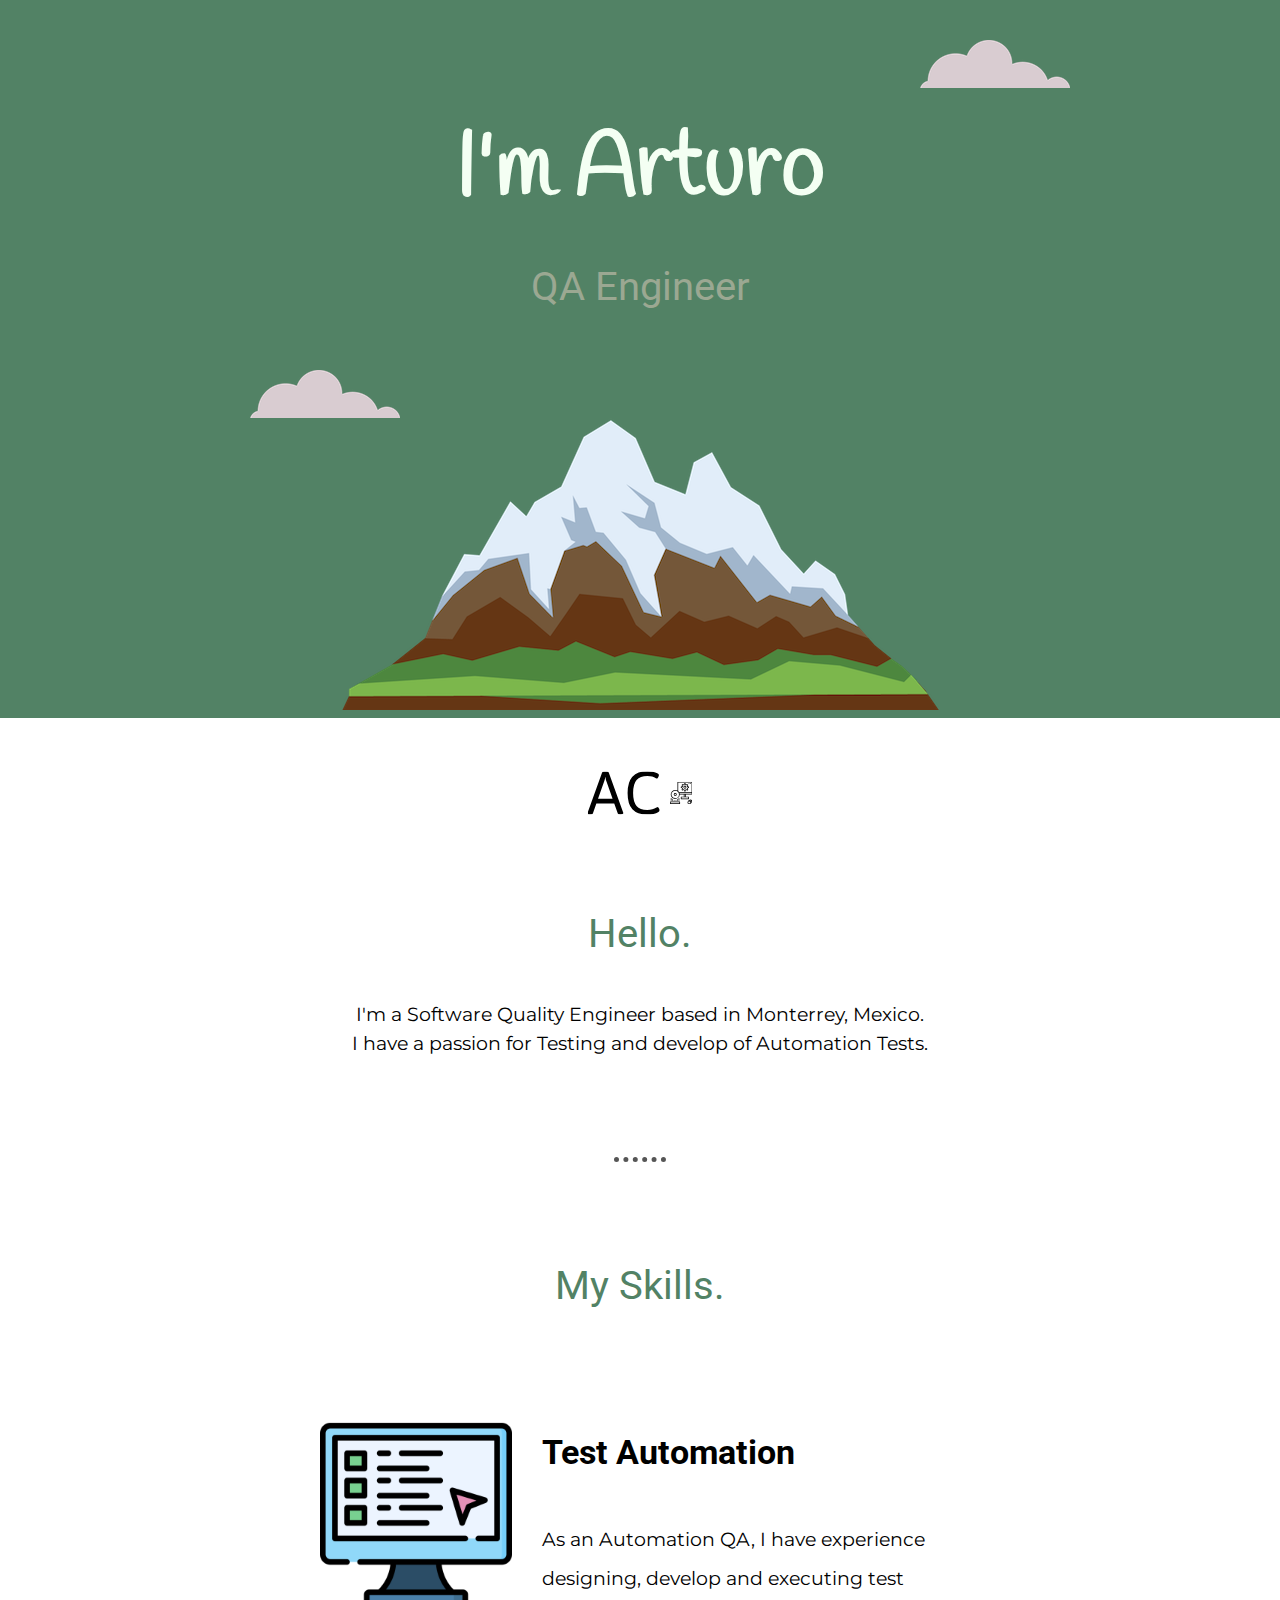
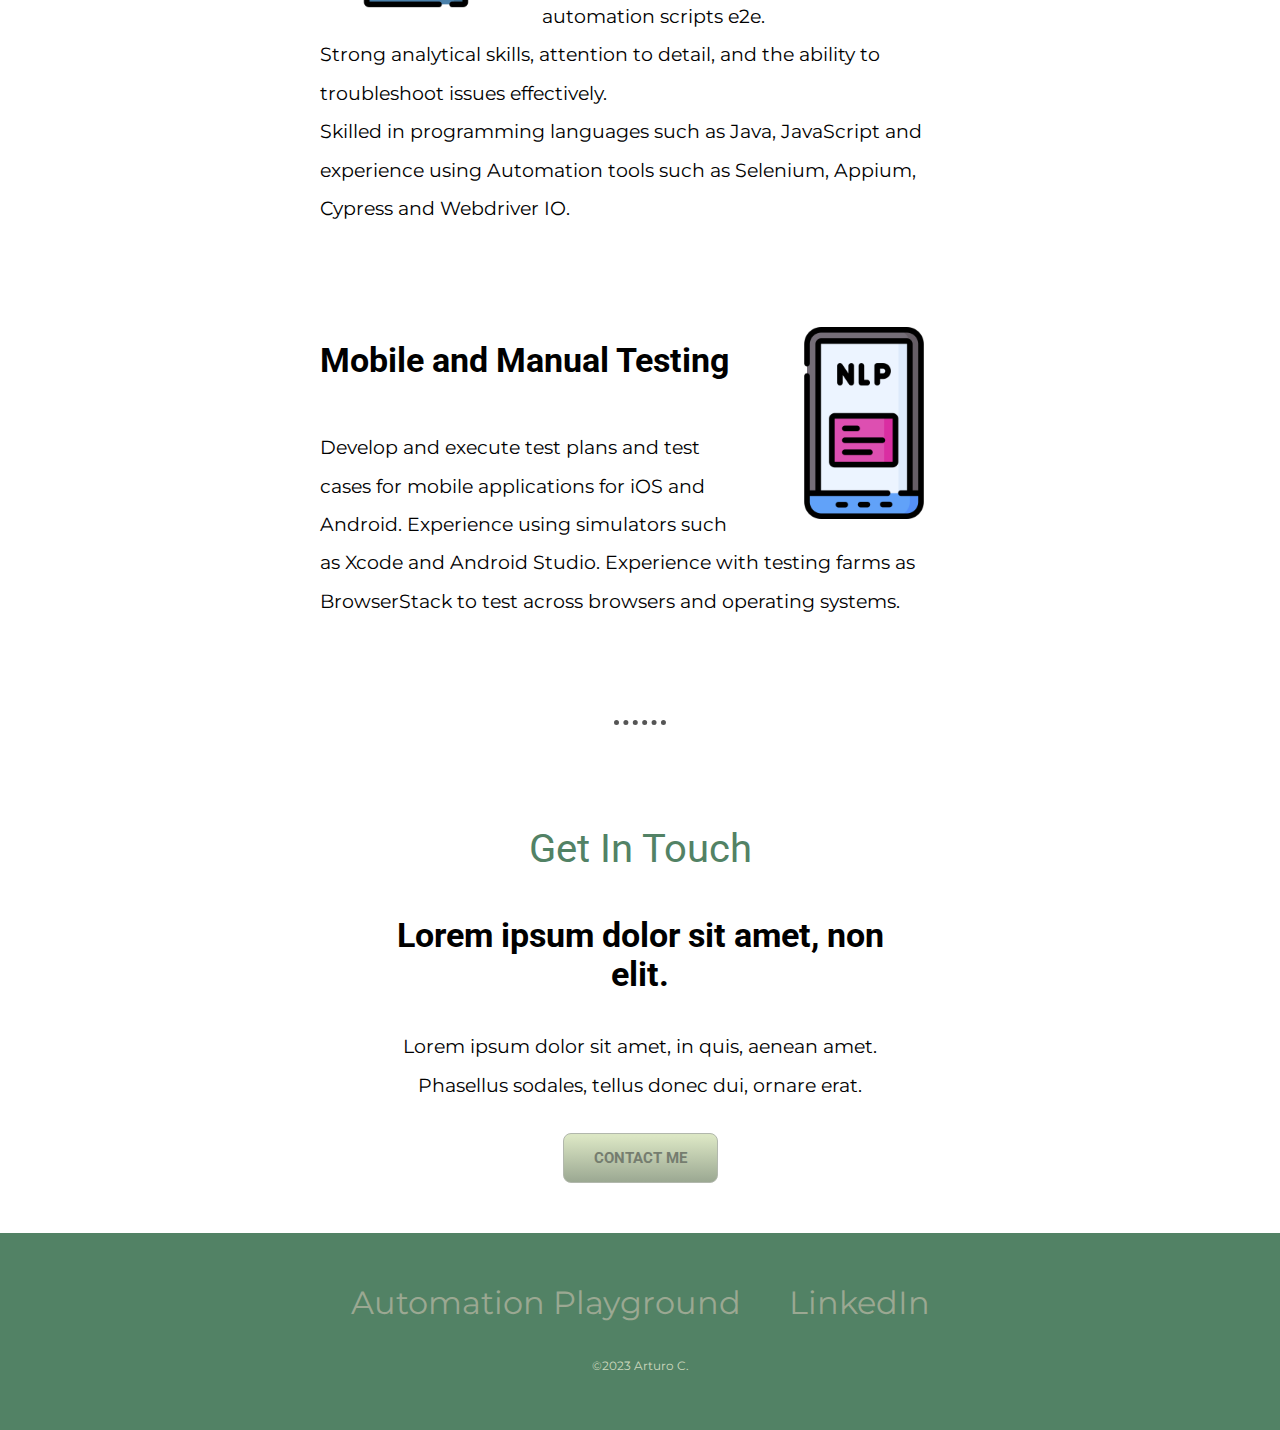
<file: index.html>
<!DOCTYPE html>
<html lang="en">
<head>
    <meta charset="UTF-8">
    <title>Arturo Cerecero - Quality Assurance Engineer</title>
    <link rel="stylesheet" href="css/style.css">
    <link rel="icon" href="css/favicon.ico">
    <link rel="preconnect" href="https://fonts.googleapis.com">
    <link rel="preconnect" href="https://fonts.gstatic.com" crossorigin>
    <link href="https://fonts.googleapis.com/css2?family=Give+You+Glory&family=Handlee&family=Montserrat&family=Roboto&family=Shadows+Into+Light&display=swap" rel="stylesheet">
</head>
<body>
    <div class="top-container">
        <img class="top-cloud" src="img/cloud.png" alt="cloud-img">
        <h1>I'm Arturo</h1>
        <h2 class="qa">QA Engineer</h2>
        <img class="bottom-cloud" src="img/cloud.png" alt="cloud-img">
        <img src="img/mountain.png" alt="mountain-img">
    </div>
    <div class="middle-container">
        <div class="profile">
            <img class="logo-ac" src="img/logo-black.svg" alt="ArturoCerecero-QA">
            <h2>Hello.</h2>
            <p class="intro">I'm a Software Quality Engineer based in Monterrey, Mexico. I have a passion for Testing and develop of Automation Tests.</p>
        </div>
        <hr>
        <div class="skills">
            <h2>My Skills.</h2>
            <div class="skill-row">
                <img class="left-img" src="img/online-test.png" alt="web-testing">
                <h3>Test Automation </h3>
                <p class="web-test-desc">As an Automation QA, I have experience designing, develop and executing test automation scripts e2e. <br>Strong analytical skills, attention to detail, and the ability to troubleshoot issues effectively. <br> Skilled in programming languages such as Java, JavaScript and experience using Automation tools such as Selenium, Appium, Cypress and Webdriver IO.  </p>
            </div>
            <div class="skill-row">
                <img class="right-img" src="img/nlp.png" alt="mobile-testing">
                <h3>Mobile and Manual Testing </h3>
                <p class="mob-test-desc">Develop and execute test plans and test cases for mobile applications for iOS and Android. Experience using simulators such as Xcode and Android Studio. Experience with testing farms as BrowserStack to test across browsers and operating systems. </p>
            </div>
        </div>
        <hr>
        <div class="contact-me">
            <h2>Get In Touch</h2>
            <h3>Lorem ipsum dolor sit amet, non elit.</h3>
            <p>Lorem ipsum dolor sit amet, in quis, aenean amet. Phasellus sodales, tellus donec dui, ornare erat.</p>
            <a class="myButton" href="mailto:arturo@cerecero.com.mx">CONTACT ME</a>
        </div>
    </div>


    <div class="bottom-container">
        <a class="footer-link" href="playground.html">Automation Playground</a>
        <a class="footer-link" href="https://www.linkedin.com/in/qa-arturo-cerecero/">LinkedIn</a>
        <!--<a class="footer-link" href="https://www.cerecero.com.mx">Website</a>-->
        <p class="copyright">©2023 Arturo C.</p>
    </div>

</body>
</html>
</file>
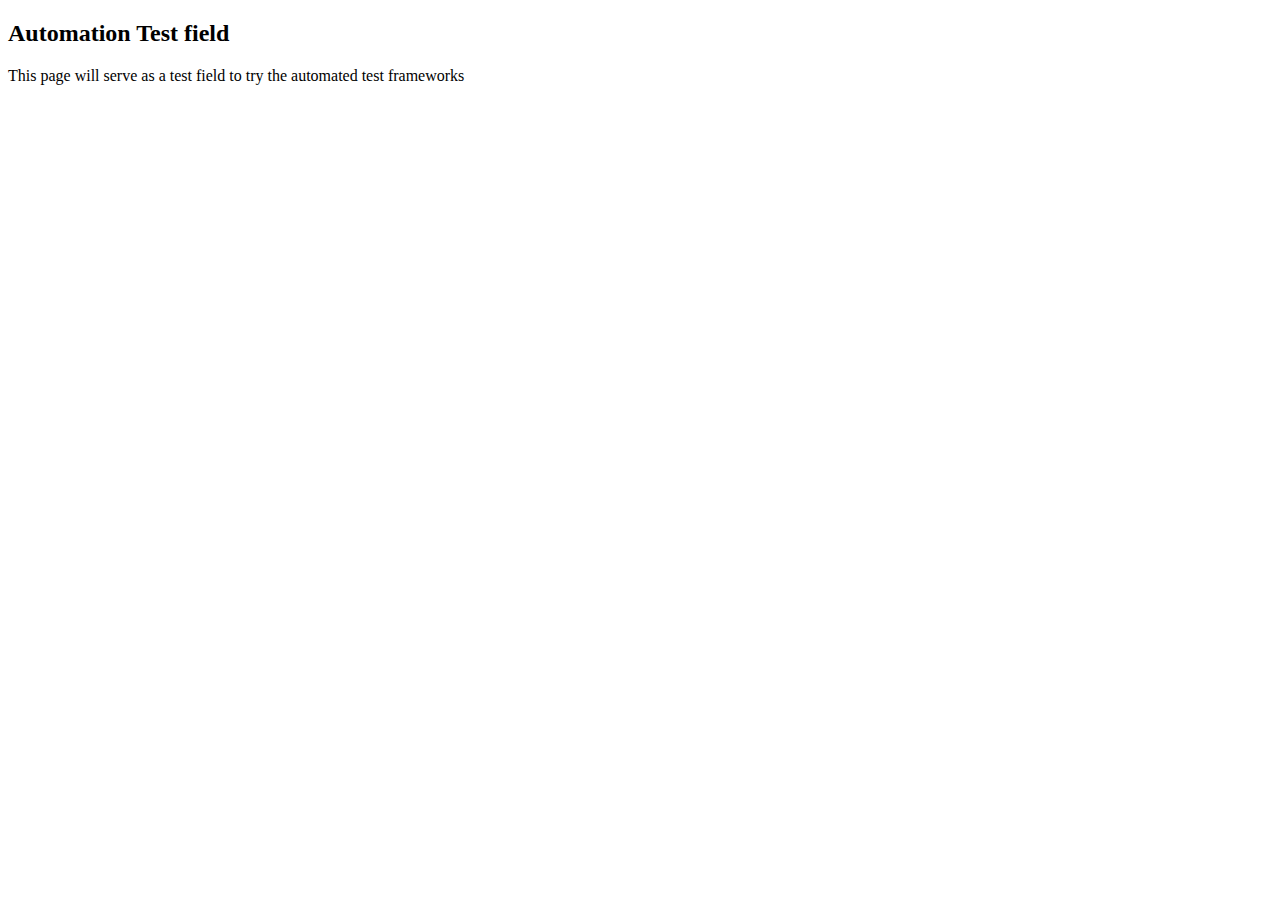
<file: automation_field.html>
<!DOCTYPE html>
<html lang="en">
<head>
  <meta charset="UTF-8">
  <title>AC_Automation field to test and try</title>
</head>
<body>
<h2> Automation Test field </h2>

<p>This page will serve as a test field to try the automated test frameworks</p>

</body>
</html>
</file>
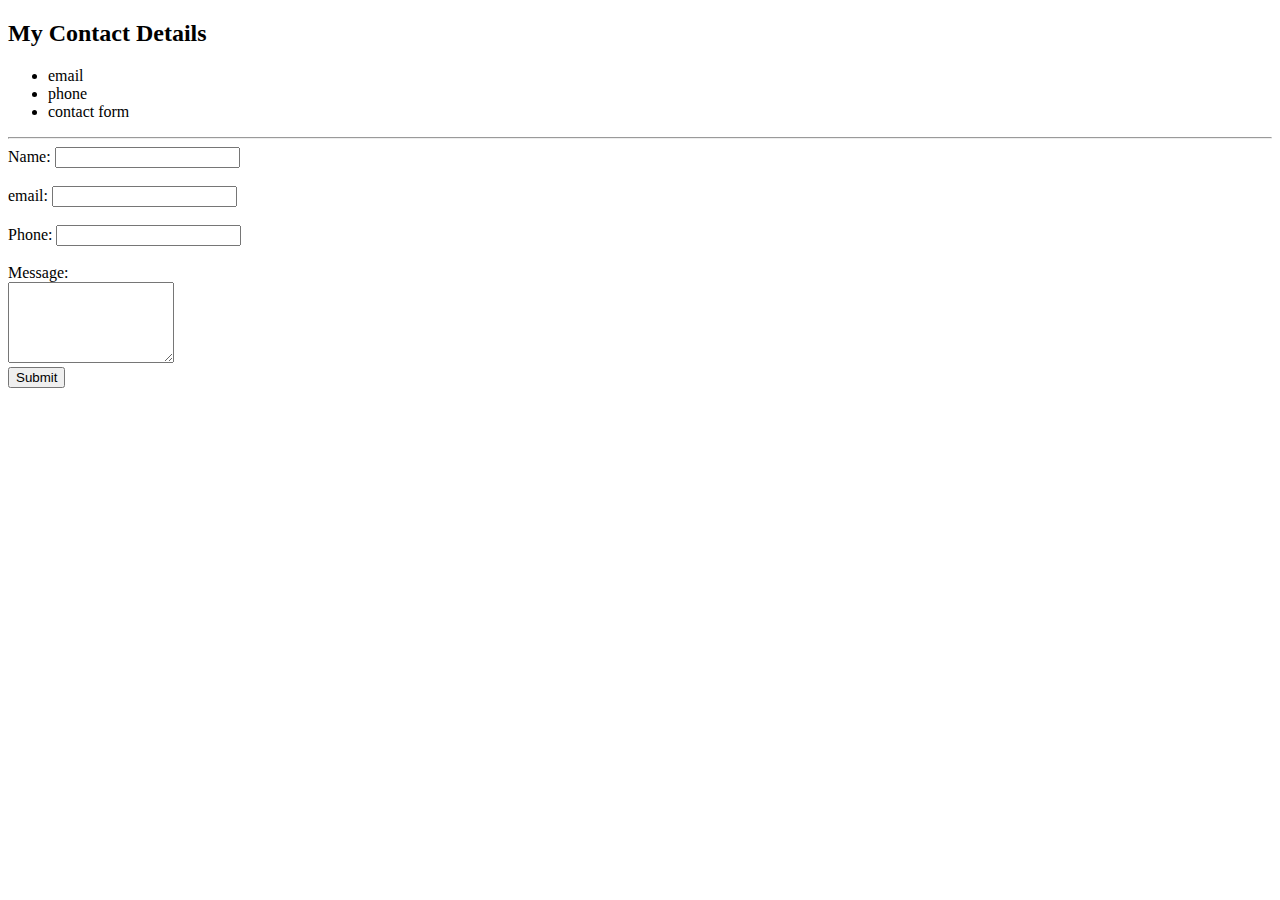
<file: contactme.html>
<!DOCTYPE html>
<html lang="en">
<head>
  <meta charset="UTF-8">
  <title>Contact Me</title>
</head>
<body>

  <h2>My Contact Details</h2>
  <ul>
    <li>email</li>
    <li>phone</li>
    <li>contact form</li>
  </ul>
  <hr>
  <form class="" action="mailto:arturo@cerecero.com.mx" method="post" enctype="text/plain">
    <label>Name: </label>
    <input type="text" name="yourName"><br><br>
    <label>email: </label>
    <input type="email" name="yourEmail"><br><br>
    <label>Phone: </label>
    <input type="text" name="yourPhonee"><br><br>
    <label>Message: </label><br>
    <textarea name="message" name="yourMessage" rows="5" cols="18"></textarea><br>
    <input type="submit">
  </form>
</body>
</html>
</file>
<file: css/style.css>
body{
    text-align: center;
    margin: 0;

    font-size: 2em;
}

h1{
    color: #f4fff3;
    margin-top:100px;
    margin-bottom: 20px;
    font-family: 'Handlee', cursive;
    font-size: 5.62rem;
}

h2{
    color: #528265;
    font-size: 2.5rem;
    font-family: 'Roboto', cursive;
    font-weight: normal;
    padding-bottom: 10px;
}
h3{
    font-family: Roboto, cursive;
    font-size: 2.1rem;
}

hr {
    color: #555555;
    border-width: 5px;
    border-style: none;
    border-top-style: dotted;
    width: 4%;
    margin: 100px auto;
}

a{
    color: #9ba892;
    font-family: 'Montserrat', sans-serif;
    margin: 10px 20px;
    text-decoration: none;
}
a:hover{
    color: #87d0ac;
}
p{
    font-family: 'Montserrat', sans-serif;
    line-height: 2;
    font-size: 1.2rem;
}
/* CLASSES */
.web-test-desc{
    font-size: 1.2rem;
}
.qa{color: #9ba892}
.copyright{
    color: #ced9bf;
    font-size: 0.75rem;
    padding: 20px 0;
}
.myButton {
    background: #dbe6c4 linear-gradient(to bottom, #dbe6c4 5%, #9ba892 100%);
    border-radius:8px;
    border:1px solid #b2b8ad;
    display:inline-block;
    cursor:pointer;
    color:#757d6f;
    font-family:Roboto, cursive;
    font-size:15px;
    font-weight:bold;
    padding:15px 30px;
    text-decoration:none;
    text-shadow:#ced9bf;
}
.myButton:hover {
    background: #528265 linear-gradient(to bottom, #528265 5%, #dbe6c4 100%);
}
.myButton:active {
    position:relative;
    top:1px;
}
.contact-me {
    width: 40%;
    margin: 40px auto 40px;
}
.intro{
    width: 45%;
    margin: auto;
    line-height:150%;
}
.logo-ac{
    width: 180px;
    height: 150px;
}
.skill-row{
    width: 50%;
    margin: 100px auto 100px auto;
    text-align: left;
    line-height: 2;
}
.left-img{
    width: 30%;
    float: left;
    margin-right: 30px;
    margin-bottom: 20px;
}
.right-img{
    width: 30%;
    float: right;
    margin-left: 30px;
    margin-bottom: 20px;
}

.top-container{
    position: relative;
    padding-top: 10px;
    background-color: #528265;
}

.top-cloud{
    position: absolute;
    right: 210px;
    top: 40px;
}

.middle-container{
    background-color: #ffffff;

}
.bottom-container{
    background-color: #528265;
    padding: 50px 0 20px;
}

.bottom-cloud{
    position: absolute;
    left: 250px;
    bottom: 300px;
}
/*
    background-color: red;
    margin-left: 260px;
    width: 200px;
    height: 200px;
    border: solid 20px;
    background-color: #000000;
    margin-left: 500px;
    width: 200px;
    height: 200px;
    border: solid 10px;
body {
    background-color: #528265;
    }

hr {
    color: #555555;
    border-width: 5px;
    border-style: none;
    border-top-style: dotted;
    width: 40px
}
img {
    height: 120px;
}
h1{
    color: #C9EFC7;
}
h3{
    color: #C9EFC7;
}
p{
    color: #C9EFC7;
}
ul{
    color: #31C48D;
}
*/
</file>
